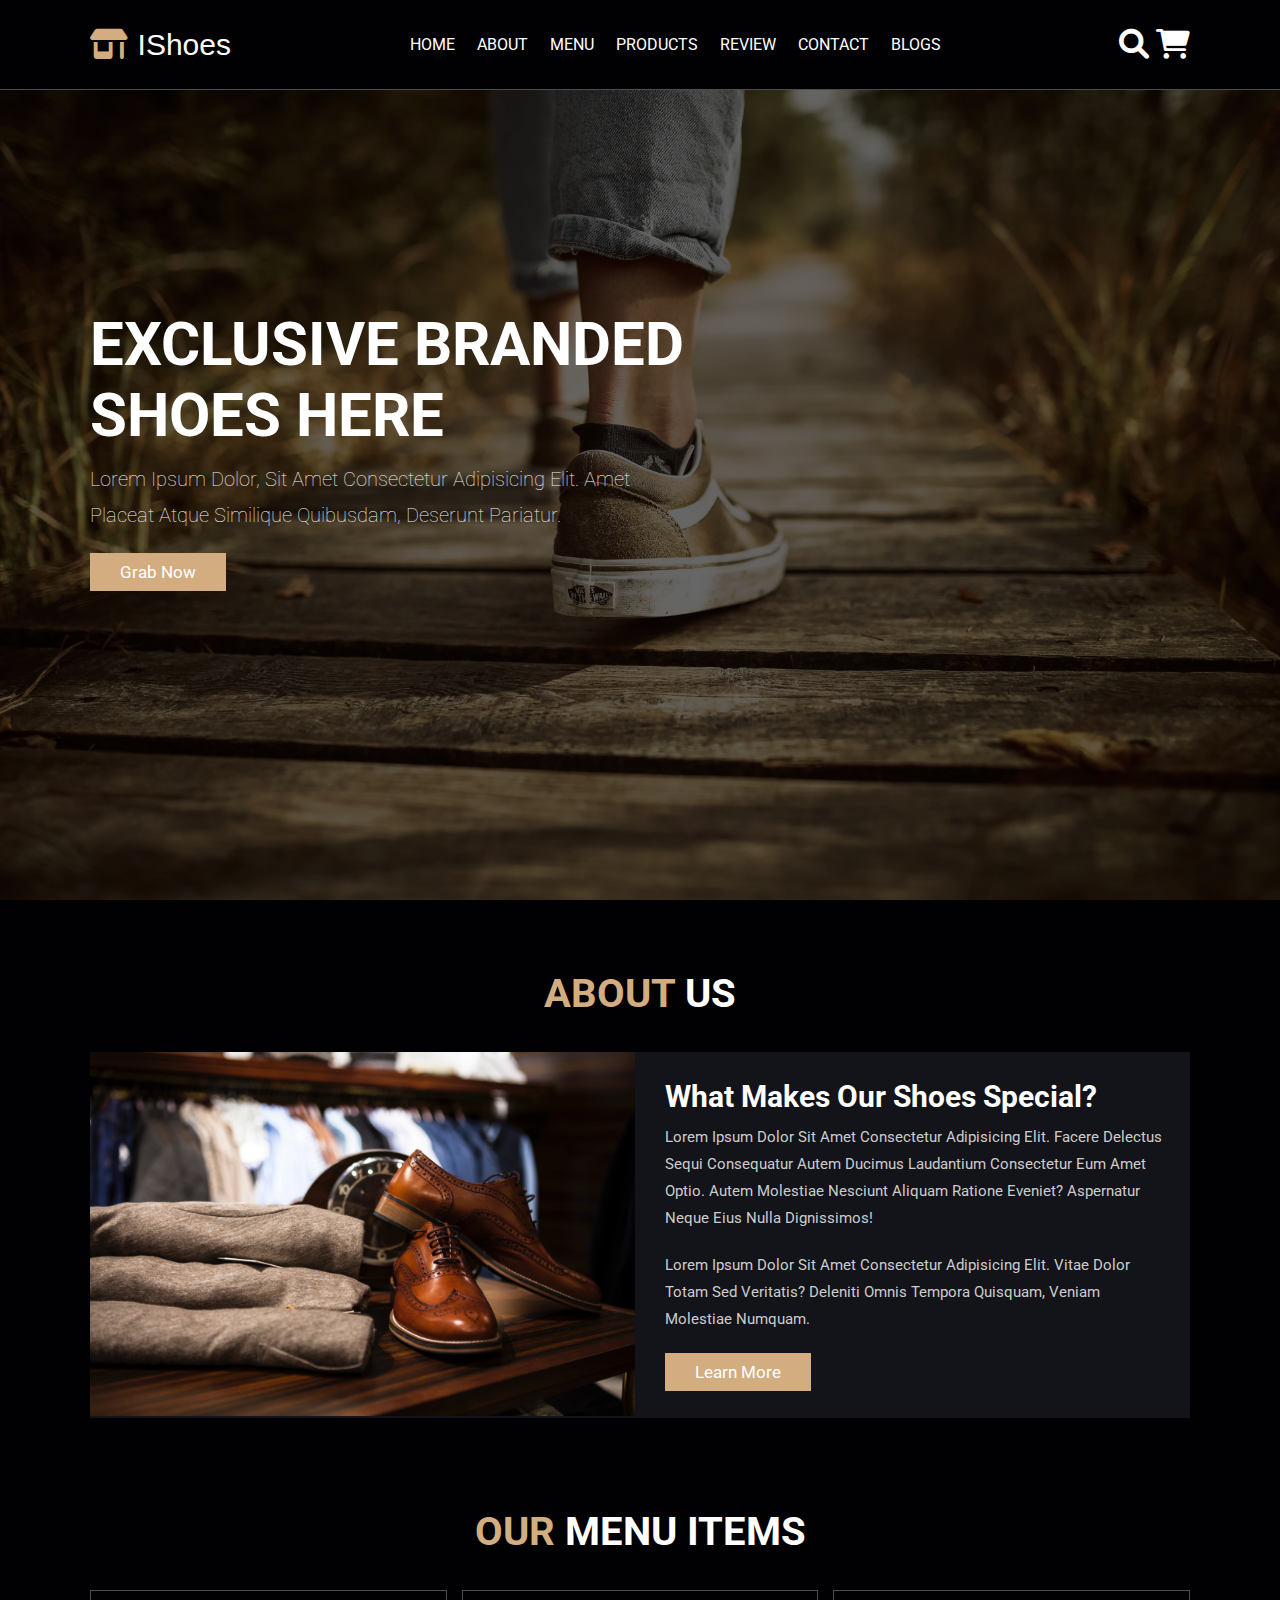
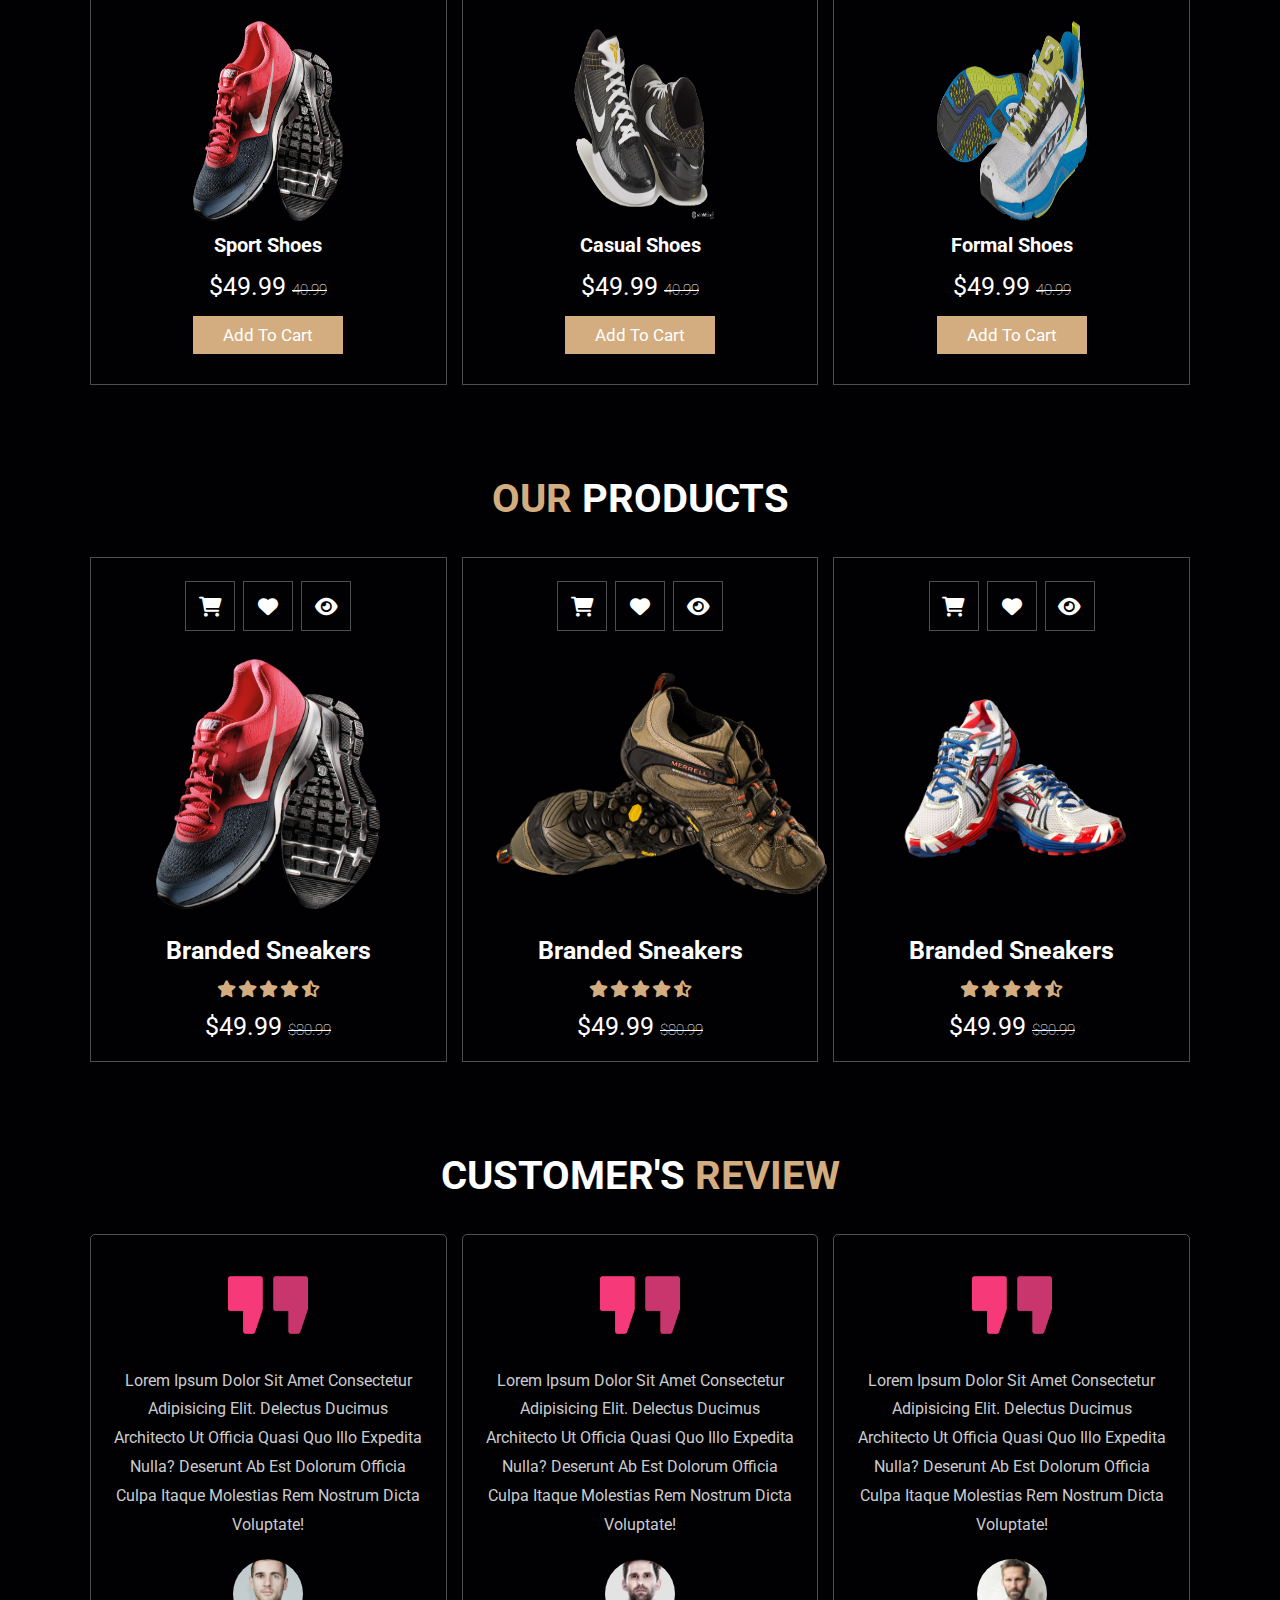
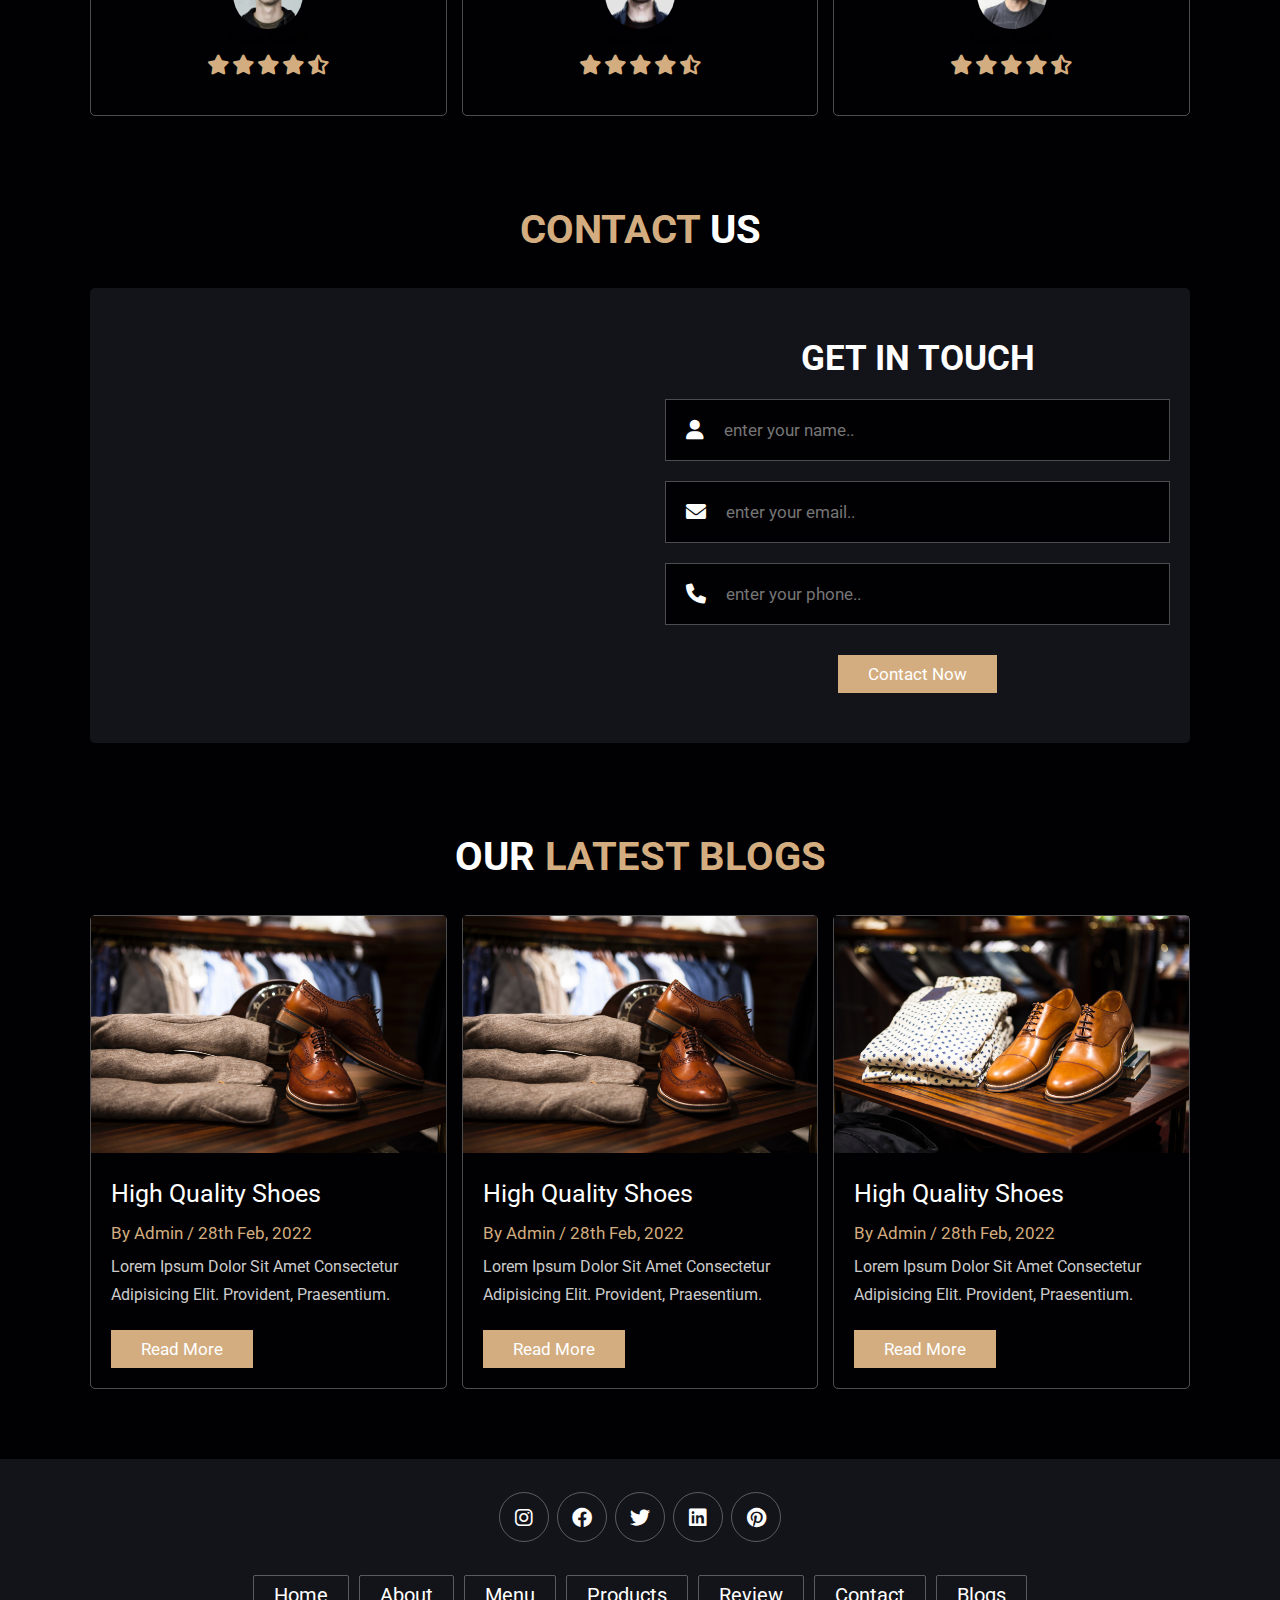
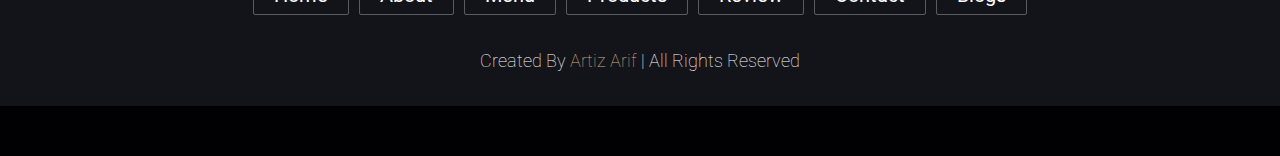
<file: index.html>
<!DOCTYPE html>
<html lang="en">

<head>
    <meta charset="UTF-8">
    <meta http-equiv="X-UA-Compatible" content="IE=edge">
    <meta name="viewport" content="width=device-width, initial-scale=1.0">
    <title>responsive cake </title>

    <!-- custom css file link  -->
    <link rel="stylesheet" href="style.css">

    <!-- font awosome cdn link  -->
    <link rel="stylesheet" href="https://cdnjs.cloudflare.com/ajax/libs/font-awesome/6.0.0/css/all.min.css">

</head>

<body>

    <!-- header section starts  -->

    <header>

        <a href="#" class="logo"><i class="fas fa-shop"></i> <span>iShoes</span> </a>

        <nav class="navbar">
            <a href="#home">home</a>
            <a href="#about">about</a>
            <a href="#menu">menu</a>
            <a href="#product">products</a>
            <a href="#review">review</a>
            <a href="contact.html">contact</a>
            <a href="blog.html">blogs</a>
        </nav>

        <div class="icon">
            <div class="fas fa-search" id="search-btn"></div>
            <div class="fas fa-shopping-cart" id="cart-btn"></div>
            <div class="fas fa-bars" id="menu-btn"></div>
        </div>

        <div class="search-form">
            <input type="search" id="search-box" placeholder="search here..">
            <label for="search-box" class="fas fa-search"></label>
        </div>

        <div class="cart-item-container">
            <div class="cart-item">
                <span class="fas fa-times"></span>
                <img src="images/shoes-1.jfif" alt="">
                <div class="content">
                    <h3>cart-item 1</h3>
                    <div class="price">$49.99</div>
                </div>
            </div>

            <div class="cart-item">
                <span class="fas fa-times"></span>
                <img src="images/shoes-1.jfif" alt="">
                <div class="content">
                    <h3>cart-item 1</h3>
                    <div class="price">$49.99</div>
                </div>
            </div>

            <div class="cart-item">
                <span class="fas fa-times"></span>
                <img src="images/shoes-1.jfif" alt="">
                <div class="content">
                    <h3>cart-item 1</h3>
                    <div class="price">$49.99</div>
                </div>
            </div>

            <a href="#" class="btn">checkout now</a>

        </div>

    </header>

    <!-- header section ends -->

    <!-- home seaction starts  -->

    <section class="home" id="home">

        <div class="content">
            <h3>exclusive branded shoes here</h3>
            <p>Lorem ipsum dolor, sit amet consectetur adipisicing elit. Amet placeat atque similique quibusdam,
                deserunt pariatur.</p>
            <a href="#" class="btn">grab now</a>
        </div>

    </section>

    <!-- home seaction ends -->

    <!-- about section starts  -->

    <section class="about" id="about">

        <h1 class="heading"><span>about</span> us </h1>

        <div class="row">

            <div class="image">
                <img src="images/shoes-2.jpg" alt="">
            </div>

            <div class="content">
                <h3>what makes our shoes special?</h3>
                <p>Lorem ipsum dolor sit amet consectetur adipisicing elit. Facere delectus sequi consequatur autem
                    ducimus laudantium consectetur eum amet optio. Autem molestiae nesciunt aliquam ratione eveniet?
                    Aspernatur neque eius nulla dignissimos!</p>
                <p>Lorem ipsum dolor sit amet consectetur adipisicing elit. Vitae dolor totam sed veritatis? Deleniti
                    omnis tempora quisquam, veniam molestiae numquam.</p>
                <a href="#" class="btn">learn more</a>
            </div>

        </div>

    </section>

    <!-- about section ends -->

    <!-- menu section starts  -->

    <section class="menu" id="menu">

        <h1 class="heading"><span>our</span> menu items</h1>

        <div class="box-container">

            <div class="box">
                <img src="images/shoe-png-1.png" alt="">
                <h3>sport shoes</h3>
                <div class="price">$49.99 <span>40.99</span></div>
                <a href="#" class="btn">add to cart</a>
            </div>

            <div class="box">
                <img src="images/product-7.png" alt="">
                <h3>casual shoes</h3>
                <div class="price">$49.99 <span>40.99</span></div>
                <a href="#" class="btn">add to cart</a>
            </div>

            <div class="box">
                <img src="images/prooduct-9.png" alt="">
                <h3>formal shoes</h3>
                <div class="price">$49.99 <span>40.99</span></div>
                <a href="#" class="btn">add to cart</a>
            </div>

            <!-- <div class="box">
                <img src="images/shoe-png-1.png" alt="">
                <h3>fast & light</h3>
                <div class="price">$49.99 <span>40.99</span></div>
                <a href="#" class="btn">add to cart</a>
            </div>

            <div class="box">
                <img src="images/shoe-png-1.png" alt="">
                <h3>fast & light</h3>
                <div class="price">$49.99 <span>40.99</span></div>
                <a href="#" class="btn">add to cart</a>
            </div>

            <div class="box">
                <img src="images/shoe-png-1.png" alt="">
                <h3>fast & light</h3>
                <div class="price">$49.99 <span>40.99</span></div>
                <a href="#" class="btn">add to cart</a>
            </div> -->

        </div>

    </section>

    <!-- menu section ends -->

    <!-- product section starts  -->

    <section class="product" id="product">

        <h1 class="heading"><span>our</span> products</h1>

        <div class="box-container">

            <div class="box">
                <div class="icons">
                    <a href="#" class="fas fa-shopping-cart"></a>
                    <a href="#" class="fas fa-heart"></a>
                    <a href="#" class="fas fa-eye"></a>
                </div>
                <div class="image">
                    <img src="images/shoe-png-1.png" alt="">
                </div>
                <div class="content">
                    <h3>branded sneakers</h3>
                    <div class="stars">
                        <i class="fas fa-star"></i>
                        <i class="fas fa-star"></i>
                        <i class="fas fa-star"></i>
                        <i class="fas fa-star"></i>
                        <i class="fas fa-star-half-alt"></i>
                    </div>
                    <div class="price">$49.99 <span>$80.99</span></div>
                </div>
            </div>

            <div class="box">
                <div class="icons">
                    <a href="#" class="fas fa-shopping-cart"></a>
                    <a href="#" class="fas fa-heart"></a>
                    <a href="#" class="fas fa-eye"></a>
                </div>
                <div class="image">
                    <img src="images/product-2.png" alt="">
                </div>
                <div class="content">
                    <h3>branded sneakers</h3>
                    <div class="stars">
                        <i class="fas fa-star"></i>
                        <i class="fas fa-star"></i>
                        <i class="fas fa-star"></i>
                        <i class="fas fa-star"></i>
                        <i class="fas fa-star-half-alt"></i>
                    </div>
                    <div class="price">$49.99 <span>$80.99</span></div>
                </div>
            </div>

            <div class="box">
                <div class="icons">
                    <a href="#" class="fas fa-shopping-cart"></a>
                    <a href="#" class="fas fa-heart"></a>
                    <a href="#" class="fas fa-eye"></a>
                </div>
                <div class="image">
                    <img src="images/product-4.png" alt="">
                </div>
                <div class="content">
                    <h3>branded sneakers</h3>
                    <div class="stars">
                        <i class="fas fa-star"></i>
                        <i class="fas fa-star"></i>
                        <i class="fas fa-star"></i>
                        <i class="fas fa-star"></i>
                        <i class="fas fa-star-half-alt"></i>
                    </div>
                    <div class="price">$49.99 <span>$80.99</span></div>
                </div>
            </div>

        </div>

    </section>

    <!-- product section ends -->

    <!-- review section starts  -->

    <section class="review" id="review">

        <h1 class="heading">customer's <span>review</span></h1>

        <div class="box-container">

            <div class="box">
                <img src="images/quote.png" class="quotes" alt="">
                <p>Lorem ipsum dolor sit amet consectetur adipisicing elit. Delectus ducimus architecto ut officia quasi
                    quo illo expedita nulla? Deserunt ab est dolorum officia culpa itaque molestias rem nostrum dicta
                    voluptate!</p>
                <img src="images/men-1.jfif" alt="" class="user">
                <h3>hatake kakashi</h3>
                <div class="stars">
                    <i class="fas fa-star"></i>
                    <i class="fas fa-star"></i>
                    <i class="fas fa-star"></i>
                    <i class="fas fa-star"></i>
                    <i class="fas fa-star-half-alt"></i>
                </div>
            </div>

            <div class="box">
                <img src="images/quote.png" class="quotes" alt="">
                <p>Lorem ipsum dolor sit amet consectetur adipisicing elit. Delectus ducimus architecto ut officia quasi
                    quo illo expedita nulla? Deserunt ab est dolorum officia culpa itaque molestias rem nostrum dicta
                    voluptate!</p>
                <img src="images/men-2.jpg" alt="" class="user">
                <h3>hatake kakashi</h3>
                <div class="stars">
                    <i class="fas fa-star"></i>
                    <i class="fas fa-star"></i>
                    <i class="fas fa-star"></i>
                    <i class="fas fa-star"></i>
                    <i class="fas fa-star-half-alt"></i>
                </div>
            </div>

            <div class="box">
                <img src="images/quote.png" class="quotes" alt="">
                <p>Lorem ipsum dolor sit amet consectetur adipisicing elit. Delectus ducimus architecto ut officia quasi
                    quo illo expedita nulla? Deserunt ab est dolorum officia culpa itaque molestias rem nostrum dicta
                    voluptate!</p>
                <img src="images/men-3.jfif" alt="" class="user">
                <h3>hatake kakashi</h3>
                <div class="stars">
                    <i class="fas fa-star"></i>
                    <i class="fas fa-star"></i>
                    <i class="fas fa-star"></i>
                    <i class="fas fa-star"></i>
                    <i class="fas fa-star-half-alt"></i>
                </div>
            </div>

        </div>

    </section>

    <!-- review section ends -->

    <!-- contact section starts  -->

    <section class="contact" id="contact">

        <h1 class="heading"><span>contact</span> us</h1>

        <div class="row">

            <iframe class="map"
                src="https://www.google.com/maps/embed?pb=!1m18!1m12!1m3!1d2024.7382339488208!2d81.95177209426724!3d27.141841401841702!2m3!1f0!2f0!3f0!3m2!1i1024!2i768!4f13.1!3m3!1m2!1s0x3999ee0495e5b7a9%3A0xc927d6261ff536ca!2sGonda%2C%20Uttar%20Pradesh!5e0!3m2!1sen!2sin!4v1646240091528!5m2!1sen!2sin"
                width="600" height="450" style="border:0;" allowfullscreen="" loading="lazy">
            </iframe>

            <form action="">
                <h1>get in touch</h1>
                <div class="input-box">
                    <span class="fas fa-user"></span>
                    <input type="text" placeholder="enter your name..">
                </div>
                <div class="input-box">
                    <span class="fas fa-envelope"></span>
                    <input type="text" placeholder="enter your email..">
                </div>
                <div class="input-box">
                    <span class="fas fa-phone"></span>
                    <input type="text" placeholder="enter your phone..">
                </div>
                <input type="submit" value="contact now" class="btn">
            </form>

        </div>

    </section>

    <!-- contact section ends -->

    <!-- blogs section starts  -->

    <section class="blogs" id="blogs">

        <h1 class="heading">our <span>latest blogs</span></h1>

        <div class="box-container">

            <div class="box">
                <div class="image">
                    <img src="images/shoes-2.jpg" alt="">
                </div>
                <div class="content">
                    <a href="#" class="title">high quality shoes</a>
                    <span>by admin / 28th feb, 2022</span>
                    <p>Lorem ipsum dolor sit amet consectetur adipisicing elit. Provident, praesentium.</p>
                    <a href="#" class="btn">read more</a>
                </div>
            </div>
            <div class="box">
                <div class="image">
                    <img src="images/shoes-2.jpg" alt="">
                </div>
                <div class="content">
                    <a href="#" class="title">high quality shoes</a>
                    <span>by admin / 28th feb, 2022</span>
                    <p>Lorem ipsum dolor sit amet consectetur adipisicing elit. Provident, praesentium.</p>
                    <a href="#" class="btn">read more</a>
                </div>
            </div>

            <div class="box">
                <div class="image">
                    <img src="images/blog-1.jpg" alt="">
                </div>
                <div class="content">
                    <a href="#" class="title">high quality shoes</a>
                    <span>by admin / 28th feb, 2022</span>
                    <p>Lorem ipsum dolor sit amet consectetur adipisicing elit. Provident, praesentium.</p>
                    <a href="#" class="btn">read more</a>
                </div>
            </div>

            <!-- <div class="box">
                <div class="image">
                    <img src="images/blog-2.jpg" alt="">
                </div>
                <div class="content">
                    <a href="#" class="title">high quality shoes</a>
                    <span>by admin / 28th feb, 2022</span>
                    <p>Lorem ipsum dolor sit amet consectetur adipisicing elit. Provident, praesentium.</p>
                    <a href="#" class="btn">read more</a>
                </div>
            </div>

            <div class="box">
                <div class="image">
                    <img src="images/blog-3.jpg" alt="">
                </div>
                <div class="content">
                    <a href="#" class="title">high quality shoes</a>
                    <span>by admin / 28th feb, 2022</span>
                    <p>Lorem ipsum dolor sit amet consectetur adipisicing elit. Provident, praesentium.</p>
                    <a href="#" class="btn">read more</a>
                </div>
            </div>

            <div class="box">
                <div class="image">
                    <img src="images/blog-2.jpg" alt="">
                </div>
                <div class="content">
                    <a href="#" class="title">high quality shoes</a>
                    <span>by admin / 28th feb, 2022</span>
                    <p>Lorem ipsum dolor sit amet consectetur adipisicing elit. Provident, praesentium.</p>
                    <a href="#" class="btn">read more</a>
                </div>
            </div> -->

        </div>

    </section>

    <!-- blogs section ends -->

    <!-- footer section starts  -->

    <section class="footer" id="footer">

        <div class="share">
            <a href="#" class="fab fa-instagram"></a>
            <a href="#" class="fab fa-facebook"></a>
            <a href="#" class="fab fa-twitter"></a>
            <a href="#" class="fab fa-linkedin"></a>
            <a href="#" class="fab fa-pinterest"></a>
        </div>

        <div class="links">
            <a href="#home">home</a>
            <a href="#about">about</a>
            <a href="#menu">menu</a>
            <a href="#product">products</a>
            <a href="#review">review</a>
            <a href="#contact">contact</a>
            <a href="#blogs">blogs</a>
        </div>

        <div class="credit">created by <span>artiz arif</span> | all rights reserved</div>

    </section>

    <!-- footer section ends -->














    <!-- custom js link  -->

    <script src="script.js"></script>

</body>

</html>
</file>
<file: style.css>
@import url('https://fonts.googleapis.com/css2?family=Roboto:wght@100;300;400;700;900&display=swap');

:root{
    --main-colour: #d3ad7f;
    --black: #13131a;
    --bg: #010103;
    --border: .1rem solid rgba(255,255,255,.3);
}

*{
    font-family: 'Roboto', sans-serif;
    margin: 0; bottom: 0;
    box-sizing: border-box;
    outline: none; border: none;
    text-decoration: none;
    text-transform: capitalize;
    transition: .2s linear;
}

html{
    font-size: 62.5%;
    overflow-x: hidden;
    scroll-padding-top: 9rem;
    scroll-behavior: smooth;
}

html::-webkit-scrollbar{
    width: .8rem;
}

html::-webkit-scrollbar-track{
    background: transparent;
}

html::-webkit-scrollbar-thumb{
    background: #fff;
    border-radius: 5rem;
}

body{
    background-color: var(--bg);
}

section{
    padding: 2rem 7%;
    margin-bottom: 5rem;
}

.heading{
    text-align: center;
    text-transform: uppercase;
    font-size: 4rem;
    color: #fff;
    padding-bottom: 3.5rem;
}

.heading span{
    color: var(--main-colour);
    text-transform: uppercase;
}

.btn{
    margin-top: 1rem;
    display: inline-block;
    padding: .9rem 3rem;
    font-size: 1.7rem;
    color: #fff;
    background: var(--main-colour);
    cursor: pointer;
}

.btn:hover{
    letter-spacing: .2rem;
}

header{
    height: 9rem;
    background: var(--bg);
    display: flex;
    align-items: center;
    justify-content: space-between;
    padding: 1.3rem 7%;
    border-bottom: var(--border);
    position: fixed;
    top: 0; left: 0; right: 0;
    z-index: 1000;
}

header .logo{
    color: var(--main-colour);
    height: 6rem;
    line-height: 2;
    font-size: 3rem;
    text-transform: uppercase;
}

header .logo span{
    font-family: 'Lucida Sans', 'Lucida Sans Regular', 'Lucida Grande', 'Lucida Sans Unicode', Geneva, Verdana, sans-serif;
    margin-left: .3rem;
    color: #fff;
}

header .navbar a{
    margin: 0 1rem;
    font-size: 1.6rem;
    color: #fff;
    text-transform: uppercase;
}

header .navbar a:hover{
    color: var(--main-colour);
    border-bottom: .1rem solid var(--main-colour);
    padding: 0.5rem;
}

header .search-form{
    position: absolute;
    top: 115%; right: 7%;
    background: #fff;
    width: 50rem;
    height: 5rem;
    display: flex;
    align-items: center;
    transform: scaleY(0);
    transform-origin: top;
}

header .search-form.active{
    transform: scaleY(1);
}

header .search-form input{
    width: 100%;
    height: 100%;
    color: var(--black);
    font-size: 1.6rem;
    padding: 1rem;
    text-transform: none;
}

header .search-form label{
    cursor: pointer;
    font-size: 2.2rem;
    margin-right: 1.5rem;
    color: var(--black);
}

header .search-form label:hover{
    color: var(--main-colour);
}

.icon{
    color: #fff;
    height: 6rem;
    line-height: 2;
    font-size: 3rem;
    cursor: pointer;
}

.icon #menu-btn{
    display: none;
}

.cart-item-container{
    position: absolute;
    top: 100%; right: -100%;
    height: calc(100vh - 9rem);
    width: 35rem;
    padding: 0 1.5rem;
    background: #fff;
}

.cart-item-container.active{
    right: 0;
}

.cart-item-container .cart-item{
    position: relative;
    margin: 2rem 0;
    display: flex;
    align-items: center;
    gap: 1.5rem;
}

.cart-item-container .cart-item .fa-times{
    position: absolute;
    top: 1rem; right: 1rem;
    font-size: 2rem; 
    color: var(--black);
    cursor: pointer;
}

.cart-item-container .cart-item .fas-times:hover{
    color: var(--main-colour);
}

.cart-item-container .cart-item img{
    height: 8rem;
}

.cart-item-container .cart-item .content h3{
    font-size: 2rem;
    color: var(--black);
    padding-bottom: .5rem;
}

.cart-item-container .cart-item .content .price{
    font-size: 1.6rem;
    color: var(--main-colour);
}

.cart-item-container .btn{
    width: 100%;
    text-align: center;
}

/* css for home section starts  */

.home{
    width: 100%;
    height: 100vh;
    display: flex;
    align-items: center;
    /* padding: 3rem 7%; */
    background: linear-gradient(rgba(0,0,0,.6),rgba(0,0,0,.6)) ,url(images/shoes-1.jpg) no-repeat;
    background-position: center;
    background-size: cover;
}

.home .content{
    max-width: 60rem;
}

.home .content h3{
    font-size: 6rem;
    text-transform: uppercase;
    color: #fff;
}

.home .content p{
    font-size: 2rem;
    font-weight: lighter;
    line-height: 1.8;
    padding: 1rem 0;
    color: #eee;
}

/* css for home section ends */

/* css for about section starts */

.about .row{
    display: flex;
    align-items: center;
    flex-wrap: wrap;
    gap: 1rem;
    background: var(--black);
}

.about .row .image{
    flex: 1 1 45rem;
}

.about .row .image img{
    width: 100%;
}

.about .row .content{
    flex: 1 1 45rem;
    padding: 2rem;
}

.about .row .content h3{
    font-size: 3rem;
    color: #fff;
}

.about .row .content p{
    font-size: 1.5rem;
    color: #ccc;
    line-height: 1.8;
    padding: 1rem 0;
}

/* css for about section ends */

/* css for menu section starts  */

.menu .box-container{
    display: grid;
    grid-template-columns: repeat(auto-fit, minmax(30rem,1fr));
    gap: 1.5rem;
}

.menu .box-container .box{
    padding: 3rem 0;
    text-align: center;
    border: var(--border);
    /* border-radius: 5px; */
}

.menu .box-container .box img{
    width: 15rem;
    height: 20rem;
}

.menu .box-container .box h3{
    color: #fff;
    padding: 1rem 0;
    font-size: 2rem;
}
.menu .box-container .box .price{
    color: #fff;
    padding: .5rem 0;
    font-size: 2.5rem;
}
.menu .box-container .box .price span{
    font-size: 1.5rem;
    text-decoration: line-through;
    font-weight: lighter;
}

.menu .box-container .box:hover{
    background: #ccc;
}

.menu .box-container .box:hover >*{
    color: var(--black);
}

/* css for menu section ends */

/* css for products container starts  */

.product .box-container{
    display: grid;
    grid-template-columns: repeat(auto-fit, minmax(30rem, 1fr));
    gap: 1.5rem;
}

.product .box-container .box{
    text-align: center;
    border: var(--border);
    padding: 2rem;
}

.product  .box-container .box .icons a{
    height: 5rem;
    width: 5rem;
    line-height: 5rem;
    margin: .3rem;
    font-size: 2rem;
    border: var(--border);
    color: #fff;
}

.product .box-container .box .icons a:hover{
    background: var(--main-colour);
}

.product .box-container .box .image{
    padding: 2.5rem 0;
}

.product .box-container .box .image img{
    height: 25rem;
}

.product .box-container .box .content h3{
    color: #fff;
    font-size: 2.5rem;
}

.product .box-container .box .content .stars{
    padding: 1.5rem;
}

.product .box-container .box .content .stars i{
    font-size: 1.7rem;
    color: var(--main-colour);
}

.product .box-container .box .content .price{
    font-size: 2.5rem;
    color: #fff;
}

.product .box-container .box .content .price span{
    text-decoration: line-through;
    font-size: 1.5rem;
    font-weight: lighter;
}

/* css for products container ends */

/* css for review section starts  */

.review .box-container{
    display: grid;
    grid-template-columns: repeat(auto-fit, minmax(30rem, 1fr));
    gap: 1.5rem
}


.review .box-container .box{
    border-radius: 5px;
}


.review .box-container .box .quotes{
    height: 8rem;
}

.review .box-container .box{
    text-align: center;
    border: var(--border);
    padding: 3rem 2rem;
}

.review .box-container .box p{
    font-size: 1.6rem;
    line-height: 1.8;
    color: #ccc;
    padding: 2rem 0;
}

.review .box-container .box .user{
    width: 7rem;
    height: 7rem;
    border-radius: 50%;
    object-fit: cover;
}

.review .box-container .box .stars i{
    color: var(--main-colour);
    font-size: 2rem;
    padding: 1rem 0;
}

/* css for review section ends */

/* css for contact section starts  */

.contact .row{
    display: flex;
    align-items: center;
    flex-wrap: wrap;
    gap: 1rem;
    background-color: var(--black);
    border-radius: 5px;
}

.contact .row .map{
    flex: 1 1 45rem;
    width: 100%;
    object-fit: cover;
}
.contact .row form{
    flex: 1 1 45rem;
    text-align: center;
    padding: 5rem 2rem;
}

.contact .row form h1{
    text-transform: uppercase;
    color: #fff;
    font-size: 3.5rem;
}

.contact .row form .input-box{
    display: flex;
    align-items: center;
    margin: 2rem 0;
    background: var(--bg);
    border: var(--border);
}

.contact .row form .input-box span{
    color: #fff;
    font-size: 2rem;
    padding-left: 2rem;
}

.contact .row form .input-box input{
    width: 100%;
    padding: 2rem;
    background: none;
    text-transform: none;
    font-size: 1.7rem;
    color: #fff;
}

/* css for contact section ends  */

/* css for blogs section starts  */

.blogs .box-container{
    display: grid;
    grid-template-columns: repeat(auto-fit, minmax(30rem, 1fr));
    gap: 1.5rem;
}

.blogs .box-container .box{
    border: var(--border);
    border-radius: 5px;
}

.blogs .box-container .box .image{
    width: 25rem;
    overflow: hidden;
    width: 100%;
}

.blogs .box-container .box .image img{
    width: 100%;
    object-fit: cover;
    width: 100%;
}

.blogs .box-container .box .image:hover img{
    transform: scale(1.2);
}

.blogs .box-container .box .content{
    padding: 2rem;
}

.blogs .box-container .box .content .title{
    font-size: 2.5rem;
    line-height: 1.5;
    color: #fff;
}

.blogs .box-container .box .content .title:hover{
    color: var(--main-colour);
}

.blogs .box-container .box .content span{
    color: var(--main-colour);
    display: block;
    padding-top: 1rem;
    font-size: 1.7rem;
}

.blogs .box-container .box .content p{
    font-size: 1.6rem;
    color: #ccc;
    line-height: 1.8;
    padding: 1rem 0;
}

/* css for blogs section ends */

/* css for footer section starts  */

.footer{
    background-color: var(--black);
    text-align: center;
}

.footer .share{
    padding: 1rem 0;
}

.footer .share a{
    height: 5rem;
    width: 5rem;
    line-height: 5rem;
    color: #fff;
    font-size: 2rem;
    border: var(--border);
    margin: .3rem;
    border-radius: 50%;
}

.footer .share a:hover{
    background: var(--main-colour);
}

.footer .links{
    display: flex;
    align-items: center;
    justify-content: center;
    flex-wrap: wrap;
    gap: 1rem;
    padding: 2rem 0;
}

.footer .links a{
    color: #fff;
    font-size: 2rem;
    padding: .7rem 2rem;
    border: var(--border);
    border-radius: 2px;
}

.footer .links a:hover{
    background: var(--main-colour);
}

.footer .credit{
    color: #fff;
    font-weight: lighter;
    font-size: 1.8rem;
    padding: 1.5rem;
}

.footer .credit span{
    color: var(--main-colour);
}

/* css for footer section ends */






























/* media quaries  */

@media (max-width: 991px){

    html{
        font-size: 55%;
    }

    header{
        padding: 1.5rem 2rem;
    }

    section{
        padding: 2rem;
    }

    .home{
        background-position: left;
        justify-content: center;
        text-align: center;
    }

    .home .content h3{
        font-size: 4.5rem;
    }

    .home .content {
        font-size: 1.5rem;
    }

}

@media (max-width: 771px){

    .icon #menu-btn{
        display: inline-block;
    }

    header .navbar{
        position: absolute;
        top: 100%; right: -100%;
        background: #fff;
        height: calc(100vh - 9rem);
        width: 30rem;
    }

    header .navbar a{
        color: var(--black);
        display: block;
        margin: 1.5rem;
        padding: .5rem;
        font-size: 2rem;
    }

    header .navbar.active{
        right: 0;
    }

    header .search-form{
        width: 90%;
        right: 2rem;
    }

}

@media (max-width: 448px){

   html{
       font-size: 50%;
   }
}
</file>
